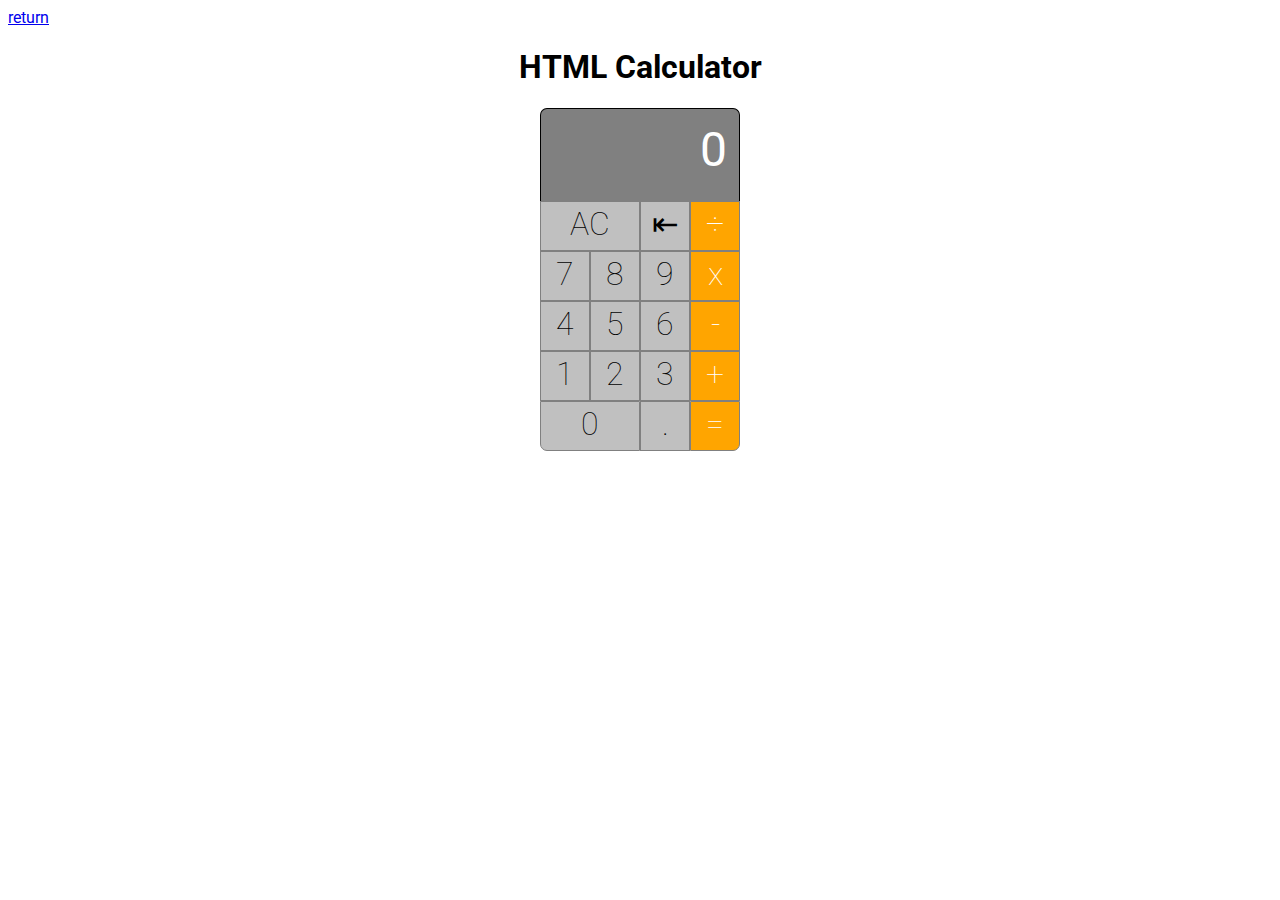
<file: Projects/Calc/index.html>
<!DOCTYPE html>
<html lang="en">

<head>
    <meta charset="UTF-8">
    <meta name="viewport" content="width=device-width, initial-scale=1.0">
    <meta http-equiv="X-UA-Compatible" content="ie=edge">
    <link rel="stylesheet" href="styles.css">

    <title>Calculator</title>
</head>

<body>

    <a href="../../#section-3">return</a>
    <h1>HTML Calculator</h1>
    <div id="calc-parent">

        <div class="row">
            <div class="column" id="calc-display-val">0</div>
        </div>
        <div class="row">

            <div class="calc-btn column" id="calc-clear">AC</div>
            <div class="calc-btn column" id="calc-backspace">&#8676</div>
            <div class="calc-btn  calc-btn-operator column" id="calc-divide">&#247</div>
        </div>
        <div class="row">
            <div class="calc-btn calc-btn-num column" id="calc-seven">7</div>
            <div class="calc-btn calc-btn-num column" id="calc-eight">8</div>
            <div class="calc-btn calc-btn-num column" id="calc-nine">9</div>
            <div class="calc-btn calc-btn-operator column" id="calc-multiply">x</div>
        </div>
        <div class="row">
            <div class="calc-btn calc-btn-num column" id="calc-four">4</div>
            <div class="calc-btn calc-btn-num column" id="calc-five">5</div>
            <div class="calc-btn calc-btn-num column" id="calc-six">6</div>
            <div class="calc-btn calc-btn-operator column" id="calc-minus">-</div>
        </div>
        <div class="row">
            <div class="calc-btn calc-btn-num column" id="calc-one">1</div>
            <div class="calc-btn calc-btn-num column" id="calc-two">2</div>
            <div class="calc-btn calc-btn-num column" id="calc-three">3</div>
            <div class="calc-btn calc-btn-operator column" id="calc-plus">+</div>
        </div>
        <div class="row">
            <div class="calc-btn calc-btn-num column" id="calc-zero">0</div>
            <div class="calc-btn  column" id="calc-decimal">.</div>
            <div class="calc-btn calc-btn-operator column" id="calc-equals">=</div>

        </div>

    </div>
    <script src="js.js"></script>
</body>

</html>
</file>
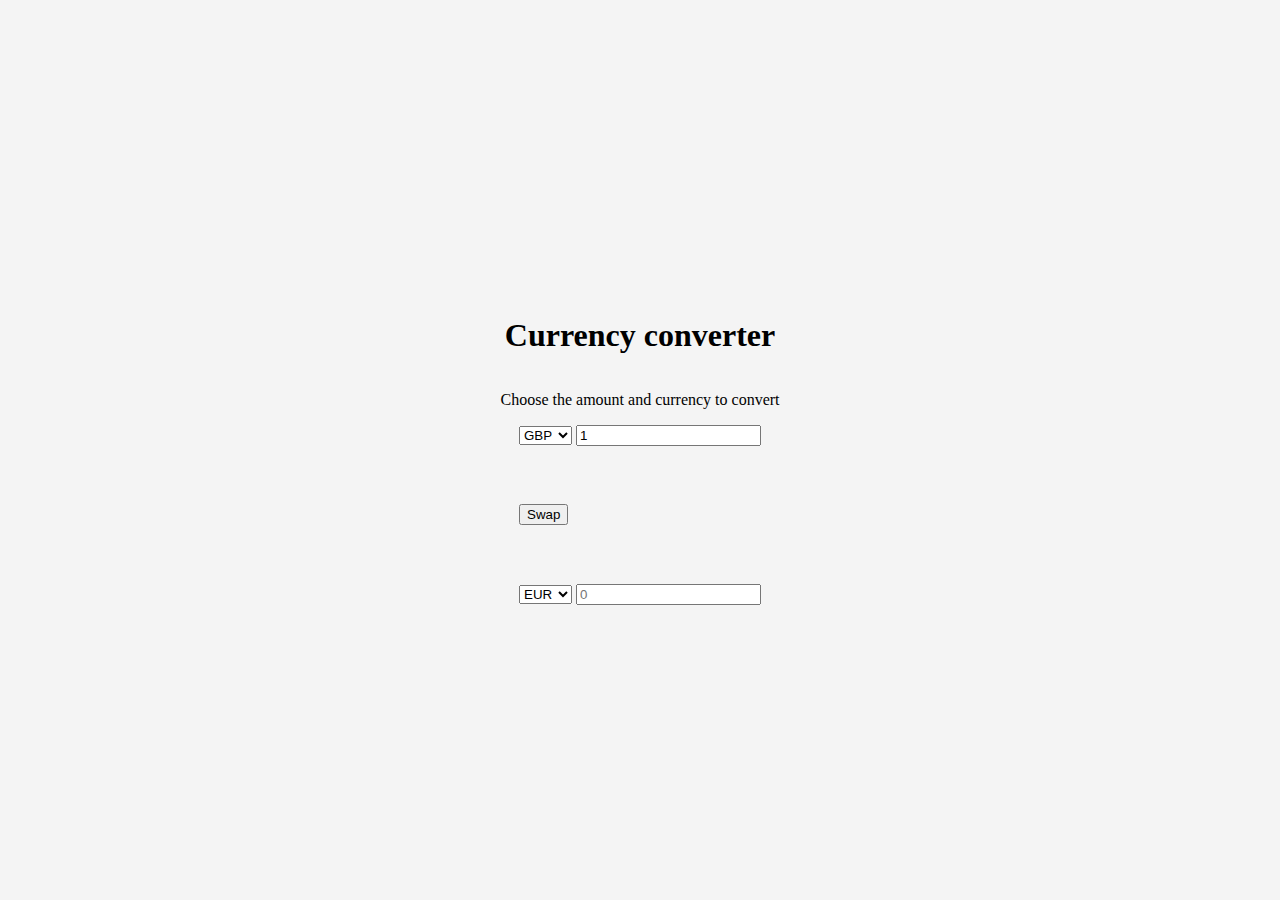
<file: Projects/Currency Converter/index.html>
<!DOCTYPE html>
<!--[if lt IE 7]>      <html class="no-js lt-ie9 lt-ie8 lt-ie7"> <![endif]-->
<!--[if IE 7]>         <html class="no-js lt-ie9 lt-ie8"> <![endif]-->
<!--[if IE 8]>         <html class="no-js lt-ie9"> <![endif]-->
<!--[if gt IE 8]><!-->
<html class="no-js">
<!--<![endif]-->

<head>
    <meta charset="utf-8">
    <meta http-equiv="X-UA-Compatible" content="IE=edge">
    <title></title>
    <meta name="description" content="">
    <meta name="viewport" content="width=device-width, initial-scale=1">
    <link rel="stylesheet" href="styles.css">
</head>

<body>
    <!--[if lt IE 7]>
            <p class="browsehappy">You are using an <strong>outdated</strong> browser. Please <a href="#">upgrade your browser</a> to improve your experience.</p>
        <![endif]-->
    <h1>Currency converter</h1>
    <p>Choose the amount and currency to convert</p>


    <div class="container">
        <div class="currency">
            <select id="currency-one">
                <option value="AED">AED</option>
                <option value="ARS">ARS</option>
                <option value="AUD">AUD</option>
                <option value="BGN">BGN</option>
                <option value="BRL">BRL</option>
                <option value="BSD">BSD</option>
                <option value="CAD">CAD</option>
                <option value="CHF">CHF</option>
                <option value="CLP">CLP</option>
                <option value="CNY">CNY</option>
                <option value="COP">COP</option>
                <option value="CZK">CZK</option>
                <option value="DKK">DKK</option>
                <option value="DOP">DOP</option>
                <option value="EGP">EGP</option>
                <option value="EUR">EUR</option>
                <option value="FJD">FJD</option>
                <option value="GBP" selected>GBP</option>
                <option value="GTQ">GTQ</option>
                <option value="HKD">HKD</option>
                <option value="HRK">HRK</option>
                <option value="HUF">HUF</option>
                <option value="IDR">IDR</option>
                <option value="ILS">ILS</option>
                <option value="INR">INR</option>
                <option value="ISK">ISK</option>
                <option value="JPY">JPY</option>
                <option value="KRW">KRW</option>
                <option value="KZT">KZT</option>
                <option value="MXN">MXN</option>
                <option value="MYR">MYR</option>
                <option value="NOK">NOK</option>
                <option value="NZD">NZD</option>
                <option value="PAB">PAB</option>
                <option value="PEN">PEN</option>
                <option value="PHP">PHP</option>
                <option value="PKR">PKR</option>
                <option value="PLN">PLN</option>
                <option value="PYG">PYG</option>
                <option value="RON">RON</option>
                <option value="RUB">RUB</option>
                <option value="SAR">SAR</option>
                <option value="SEK">SEK</option>
                <option value="SGD">SGD</option>
                <option value="THB">THB</option>
                <option value="TRY">TRY</option>
                <option value="TWD">TWD</option>
                <option value="UAH">UAH</option>
                <option value="USD">USD</option>
                <option value="UYU">UYU</option>
                <option value="VND">VND</option>
                <option value="ZAR">ZAR</option>
            </select>
            <input type="number" id="amount-one" placeholder="0" value="1" />
        </div>

        <div class="swap-rate-container">
            <button class="btn" id="swap">
                Swap
            </button>
            <div class="rate" id="rate"></div>
        </div>

        <div class="currency">
            <select id="currency-two">
                <option value="AED">AED</option>
                <option value="ARS">ARS</option>
                <option value="AUD">AUD</option>
                <option value="BGN">BGN</option>
                <option value="BRL">BRL</option>
                <option value="BSD">BSD</option>
                <option value="CAD">CAD</option>
                <option value="CHF">CHF</option>
                <option value="CLP">CLP</option>
                <option value="CNY">CNY</option>
                <option value="COP">COP</option>
                <option value="CZK">CZK</option>
                <option value="DKK">DKK</option>
                <option value="DOP">DOP</option>
                <option value="EGP">EGP</option>
                <option value="EUR" selected>EUR</option>
                <option value="FJD">FJD</option>
                <option value="GBP">GBP</option>
                <option value="GTQ">GTQ</option>
                <option value="HKD">HKD</option>
                <option value="HRK">HRK</option>
                <option value="HUF">HUF</option>
                <option value="IDR">IDR</option>
                <option value="ILS">ILS</option>
                <option value="INR">INR</option>
                <option value="ISK">ISK</option>
                <option value="JPY">JPY</option>
                <option value="KRW">KRW</option>
                <option value="KZT">KZT</option>
                <option value="MXN">MXN</option>
                <option value="MYR">MYR</option>
                <option value="NOK">NOK</option>
                <option value="NZD">NZD</option>
                <option value="PAB">PAB</option>
                <option value="PEN">PEN</option>
                <option value="PHP">PHP</option>
                <option value="PKR">PKR</option>
                <option value="PLN">PLN</option>
                <option value="PYG">PYG</option>
                <option value="RON">RON</option>
                <option value="RUB">RUB</option>
                <option value="SAR">SAR</option>
                <option value="SEK">SEK</option>
                <option value="SGD">SGD</option>
                <option value="THB">THB</option>
                <option value="TRY">TRY</option>
                <option value="TWD">TWD</option>
                <option value="UAH">UAH</option>
                <option value="USD">USD</option>
                <option value="UYU">UYU</option>
                <option value="VND">VND</option>
                <option value="ZAR">ZAR</option>
            </select>
            <input type="number" id="amount-two" placeholder="0" />
        </div>
    </div>
    <script src="script.js" async defer></script>
</body>

</html>
</file>
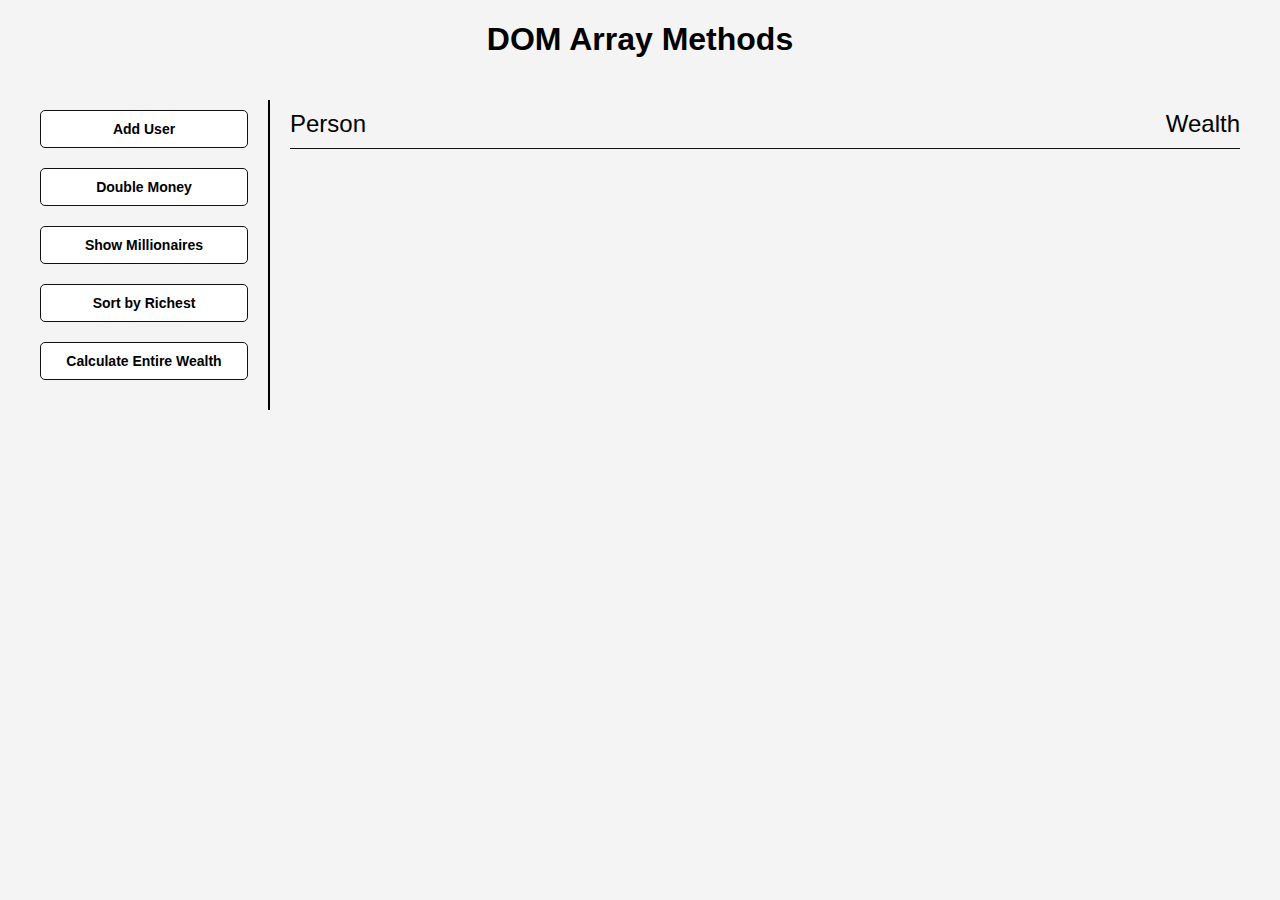
<file: Projects/Dom Array Methods/index.html>
<!DOCTYPE html>
<!--[if lt IE 7]>      <html class="no-js lt-ie9 lt-ie8 lt-ie7"> <![endif]-->
<!--[if IE 7]>         <html class="no-js lt-ie9 lt-ie8"> <![endif]-->
<!--[if IE 8]>         <html class="no-js lt-ie9"> <![endif]-->
<!--[if gt IE 8]><!-->
<html class="no-js">
<!--<![endif]-->

<head>
    <meta charset="utf-8">
    <meta http-equiv="X-UA-Compatible" content="IE=edge">
    <title>Dom Array Methods</title>
    <meta name="description" content="">
    <meta name="viewport" content="width=device-width, initial-scale=1">
    <link rel="stylesheet" href="styles.css">
</head>

<body>
    <!--[if lt IE 7]>
            <p class="browsehappy">You are using an <strong>outdated</strong> browser. Please <a href="#">upgrade your browser</a> to improve your experience.</p>
        <![endif]-->
    <h1>DOM Array Methods</h1>
    <div class="container">
        <aside>
            <button id="add-user">Add User</button>
            <button id="double">Double Money</button>
            <button id="show-millionaires">Show Millionaires</button>
            <button id="sort">Sort by Richest</button>
            <button id="calculate-wealth">Calculate Entire Wealth</button>
        </aside>
        <main id="main">
            <h2>
                <strong>Person</strong> Wealth</h2>

        </main>
    </div>

    <script src="script.js" async defer></script>
</body>

</html>
</file>
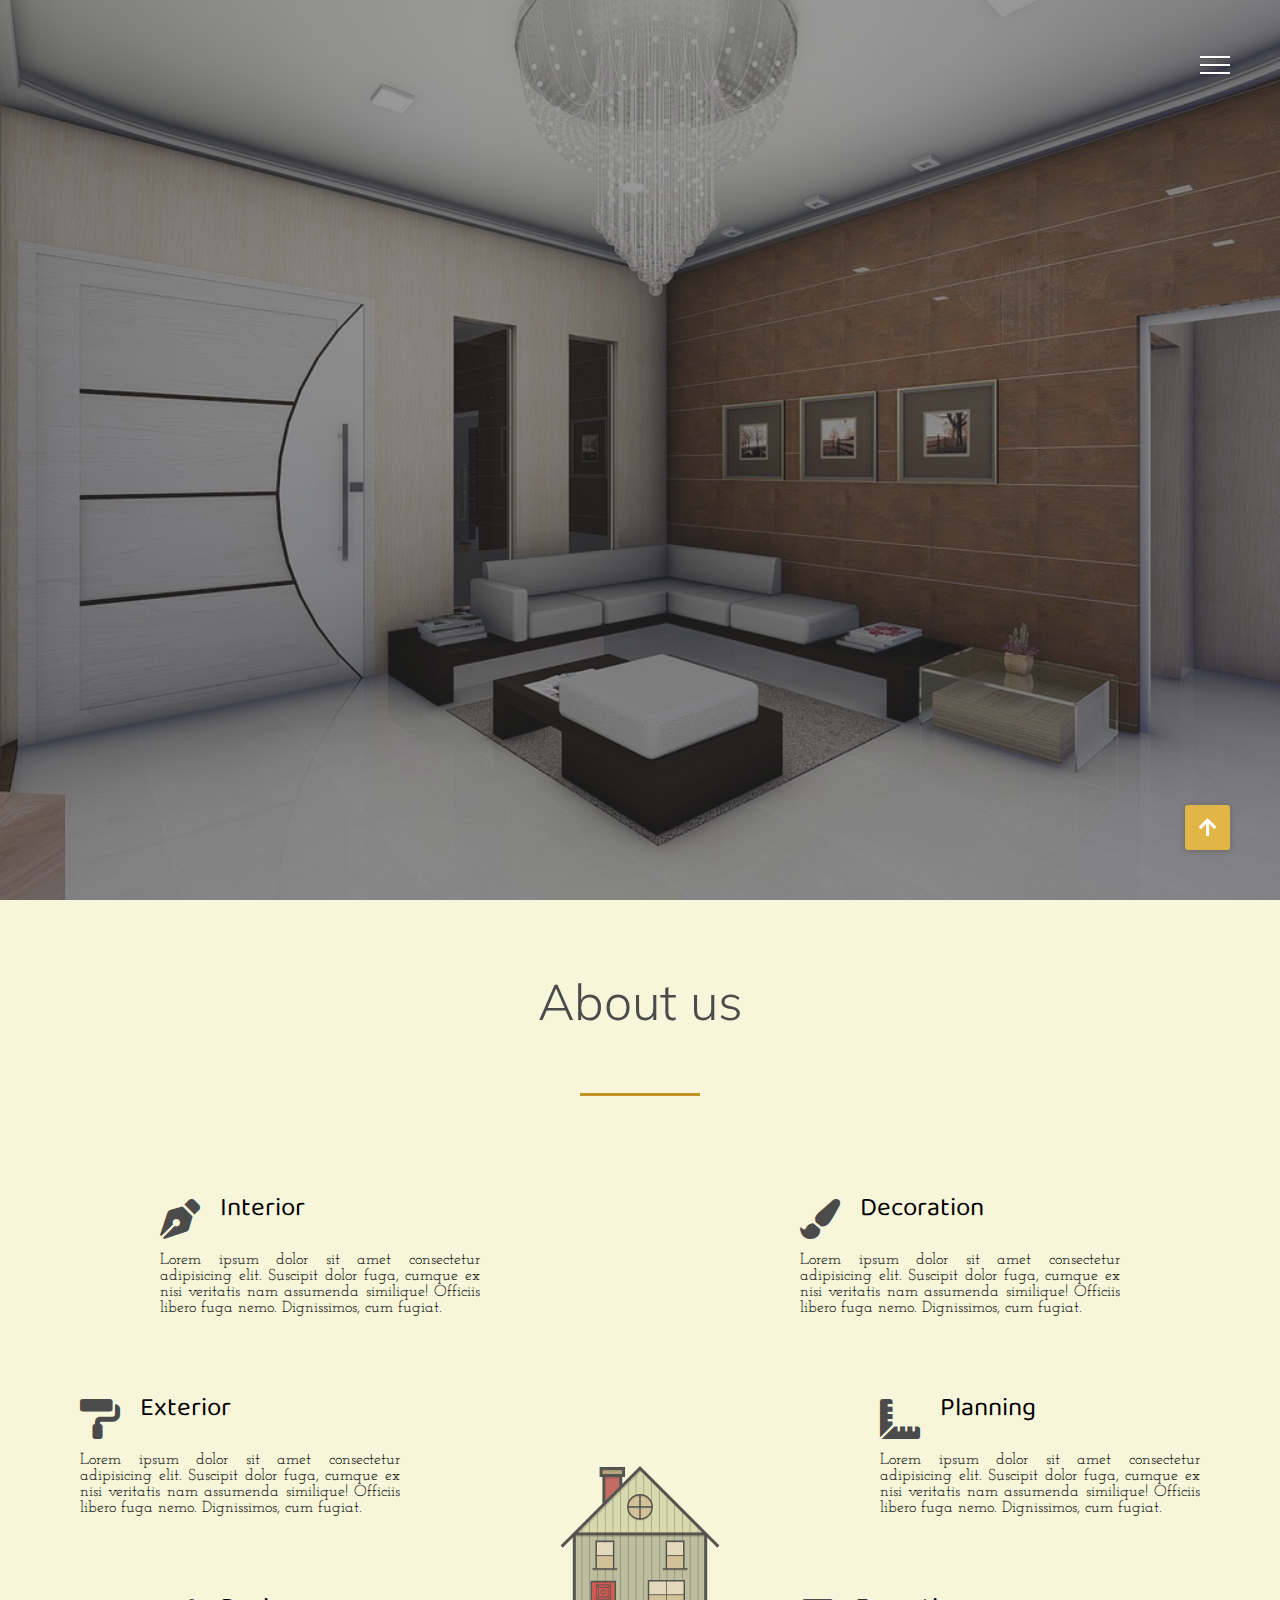
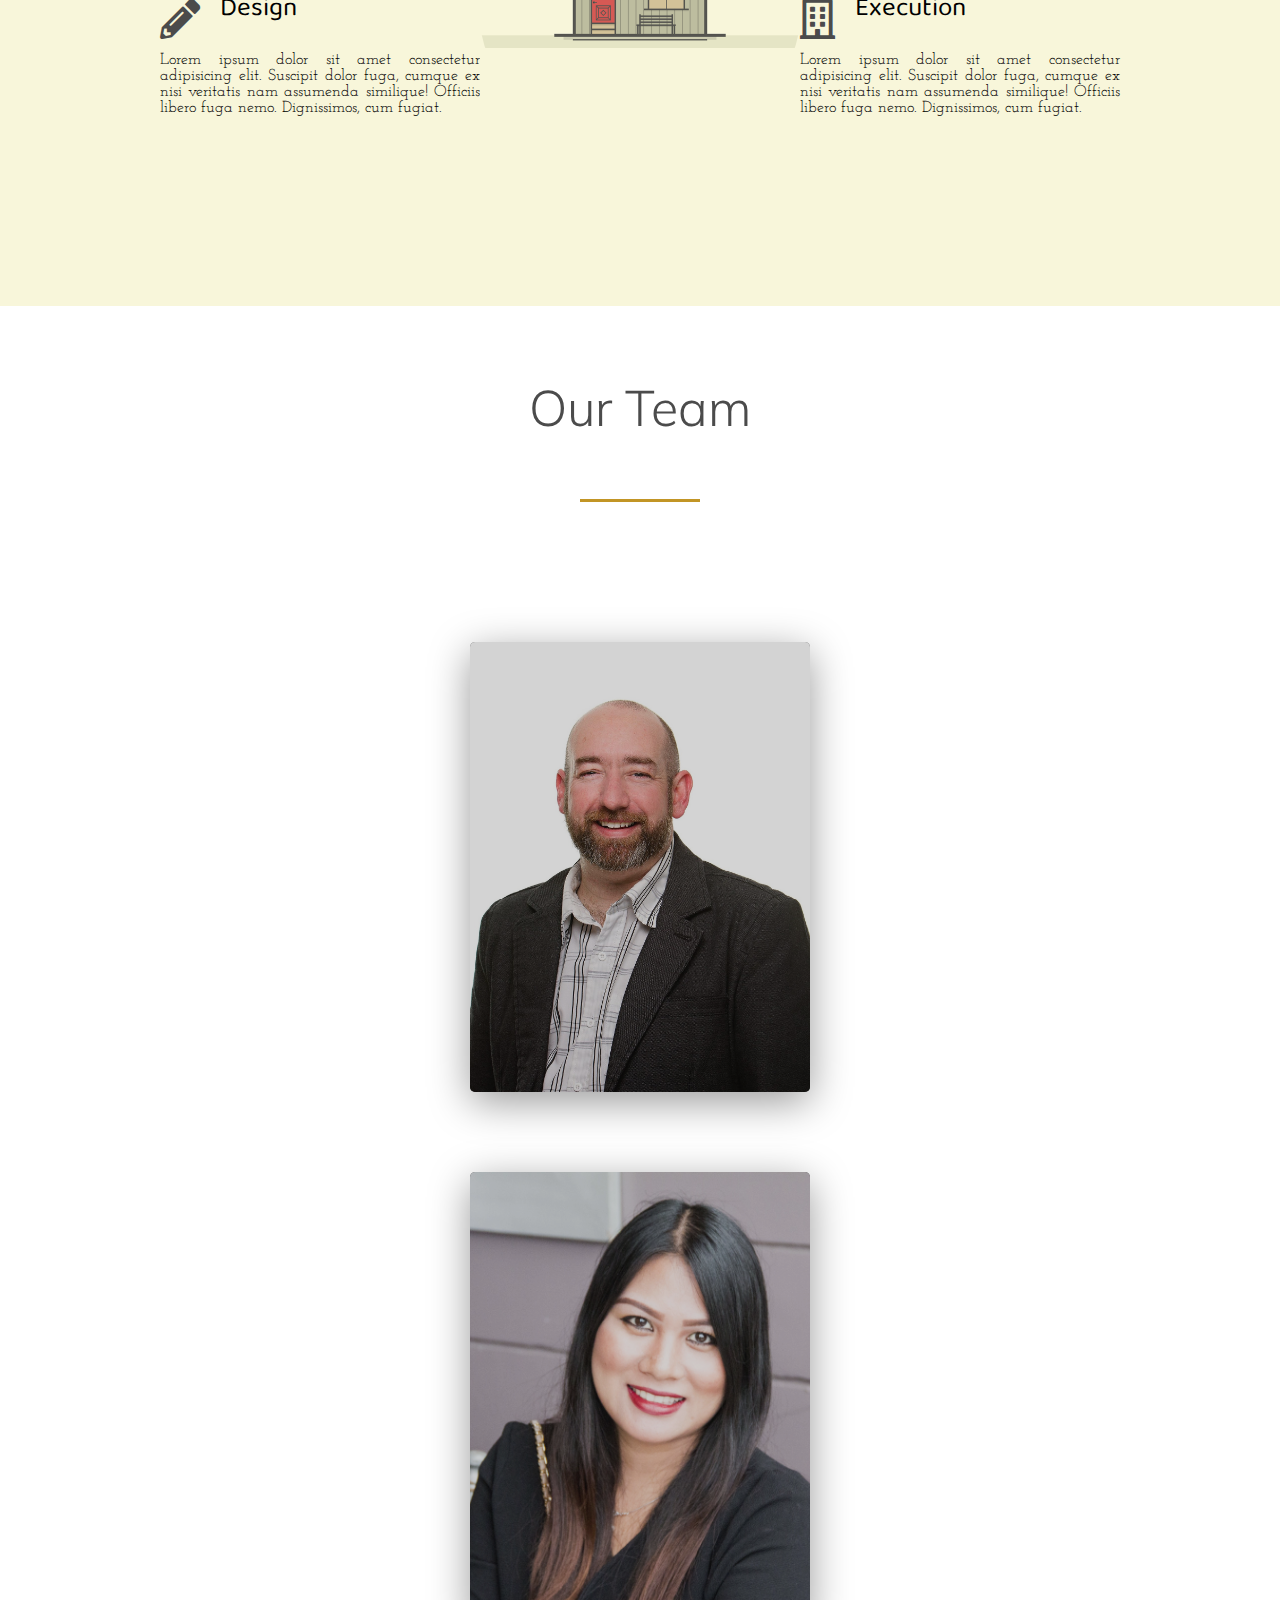
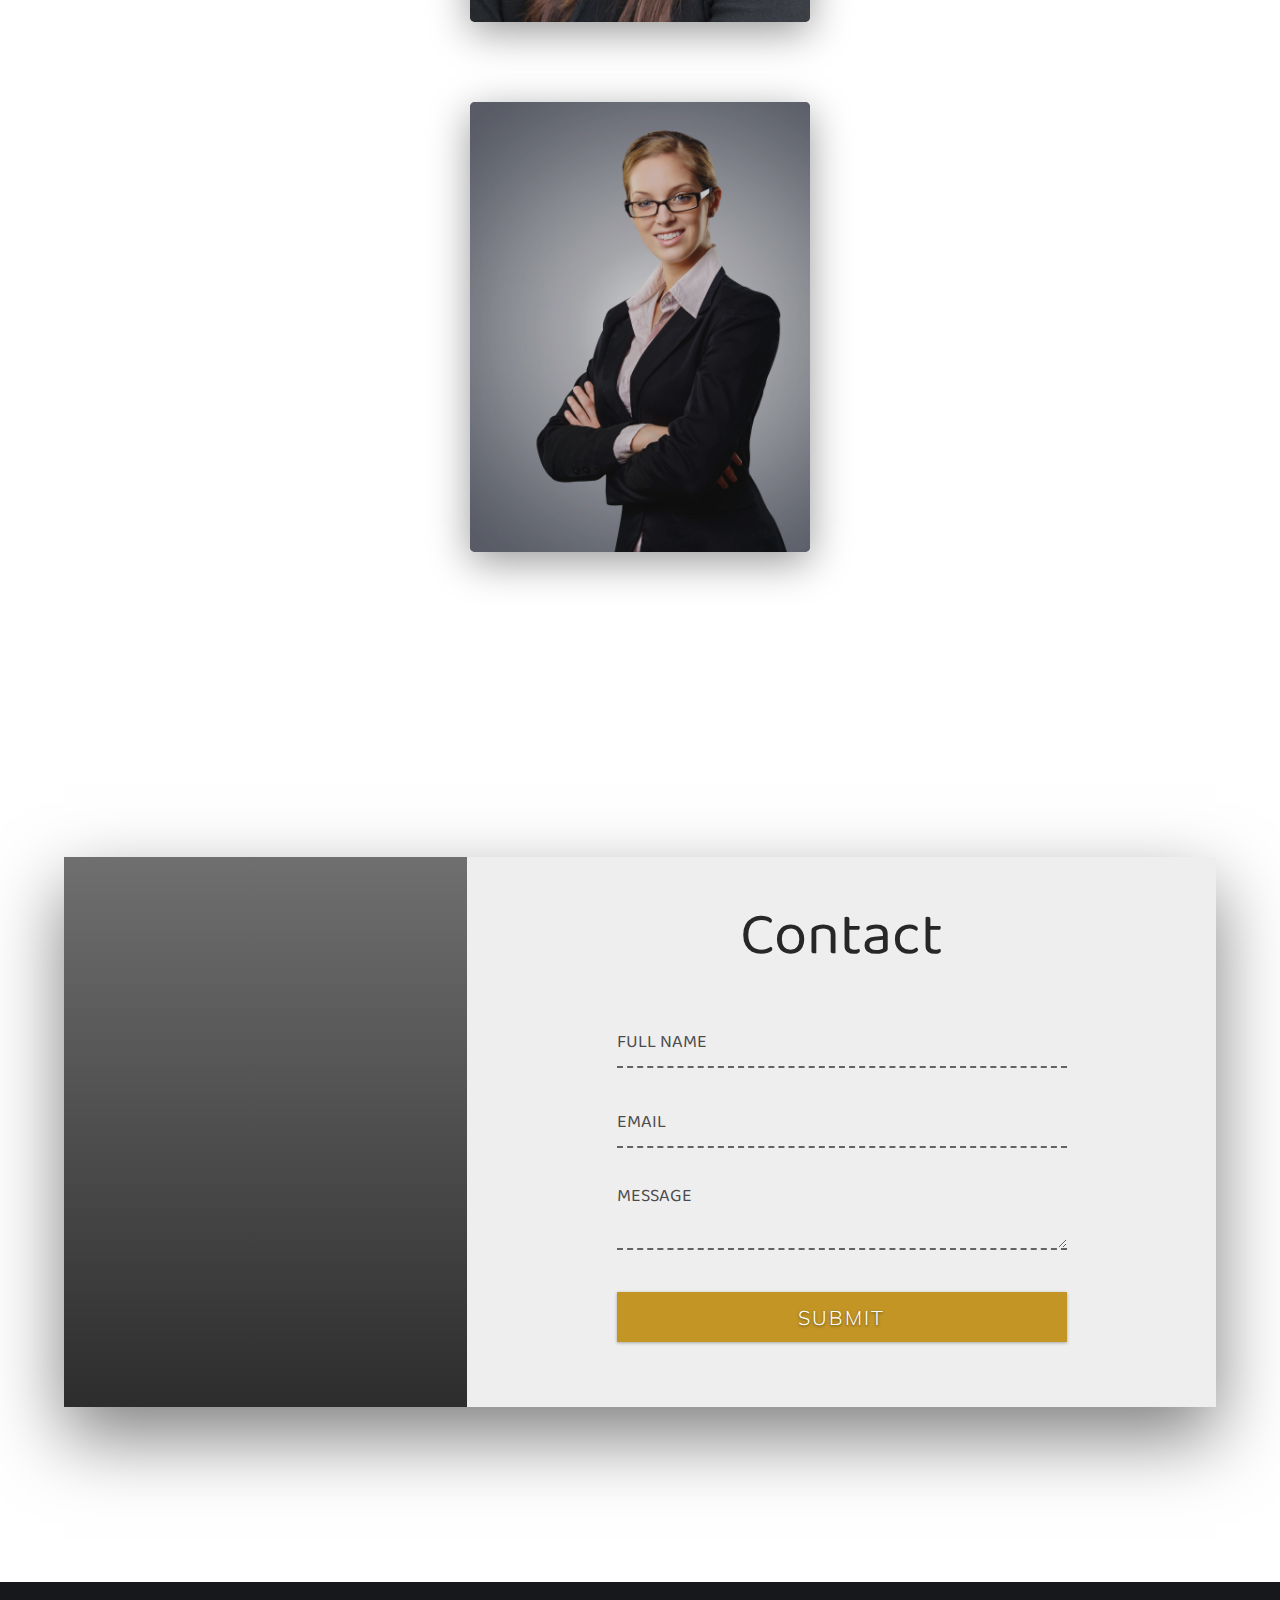
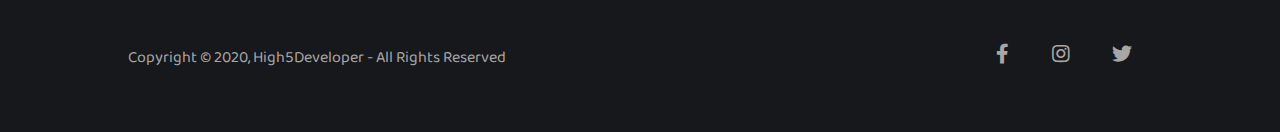
<file: Projects/ResponsiveArchitect/index.html>
<!DOCTYPE html>
<!--[if lt IE 7]>      <html class="no-js lt-ie9 lt-ie8 lt-ie7"> <![endif]-->
<!--[if IE 7]>         <html class="no-js lt-ie9 lt-ie8"> <![endif]-->
<!--[if IE 8]>         <html class="no-js lt-ie9"> <![endif]-->
<!--[if gt IE 8]><!-->
<html class="no-js">
<!--<![endif]-->

<head>
    <meta charset="utf-8">
    <meta http-equiv="X-UA-Compatible" content="IE=edge">
    <title>Architect</title>
    <meta name="description" content="">
    <meta name="viewport" content="width=device-width, initial-scale=1">
    <link rel="stylesheet" href="styles.css">
    <link rel="stylesheet" href="https://cdnjs.cloudflare.com/ajax/libs/font-awesome/5.13.0/css/all.min.css">
    <link href="https://fonts.googleapis.com/css2?family=Baloo+Da+2:wght@400;500;600;700&family=Josefin+Slab:ital,wght@0,400;0,600;1,300;1,400&family=Muli:ital,wght@0,300;0,400;0,500;1,300;1,400&display=swap" rel="stylesheet">
</head>

<body>
    <!--[if lt IE 7]>
            <p class="browsehappy">You are using an <strong>outdated</strong> browser. Please <a href="#">upgrade your browser</a> to improve your experience.</p>
        <![endif]-->

    <div class="container">
        <div class="hamburger-menu">
            <div class="line line1"></div>
            <div class="line line2"></div>
            <div class="line line3"></div>
        </div>

        <header class="header">

            <div class="img-wrapper">
                <img src="images/bg-img.jpg" alt="bg-img">
            </div>
            <div class="banner">
                <h1>Architecture & Design</h1>
                <p>Lorem ipsum dolor sit amet consectetur adipisicing elit.</p>
                <button>Discover Now</button>
            </div>
        </header>
        <section class="sidebar">
            <ul class="menu">
                <li class="menu-item">
                    <a href="" class="menu-link" data-content='Home'>Home</a>
                </li>
                <li class="menu-item">
                    <a href="" class="menu-link" data-content='About Us'>About Us</a>
                </li>
                <li class="menu-item">
                    <a href="" class="menu-link" data-content='Team'>Team</a>
                </li>
                <li class="menu-item">
                    <a href="" class="menu-link" data-content='Pricing'>Pricing</a>
                </li>
                <li class="menu-item">
                    <a href="" class="menu-link" data-content='Contact Us'>Contact Us</a>
                </li>

            </ul>
            <div class="social-media">
                <a href=""><i class="fab fa-facebook-f"></i></a>
                <a href=""><i class="fab fa-instagram"></i></a>
                <a href=""><i class="fab fa-twitter"></i></a>

            </div>

        </section>
        <section class="about-us">
            <div class="section-header">
                <h1 class="section-heading">About us</h1>
                <div class="underline"></div>
            </div>
            <div class="services">
                <div class="service">
                    <div class="service-header">
                        <i class="fas fa-pen-nib"></i>
                        <h3>Interior</h3>

                    </div>
                    <p class="service-text">Lorem ipsum dolor sit amet consectetur adipisicing elit. Suscipit dolor fuga, cumque ex nisi veritatis nam assumenda similique! Officiis libero fuga nemo. Dignissimos, cum fugiat.

                    </p>
                </div>
                <div class="service">
                    <div class="service-header">
                        <i class="fas fa-paint-roller"></i>
                        <h3>Exterior</h3>

                    </div>
                    <p class="service-text">Lorem ipsum dolor sit amet consectetur adipisicing elit. Suscipit dolor fuga, cumque ex nisi veritatis nam assumenda similique! Officiis libero fuga nemo. Dignissimos, cum fugiat.

                    </p>
                </div>
                <div class="service">
                    <div class="service-header">
                        <i class="fas fa-pencil-alt"></i>
                        <h3>Design</h3>

                    </div>
                    <p class="service-text">Lorem ipsum dolor sit amet consectetur adipisicing elit. Suscipit dolor fuga, cumque ex nisi veritatis nam assumenda similique! Officiis libero fuga nemo. Dignissimos, cum fugiat.

                    </p>
                </div>
                <div class="service">
                    <div class="service-header">
                        <i class="fas fa-paint-brush"></i>
                        <h3>Decoration</h3>

                    </div>
                    <p class="service-text">Lorem ipsum dolor sit amet consectetur adipisicing elit. Suscipit dolor fuga, cumque ex nisi veritatis nam assumenda similique! Officiis libero fuga nemo. Dignissimos, cum fugiat.

                    </p>
                </div>
                <div class="service">
                    <div class="service-header">
                        <i class="fas fa-ruler-combined"></i>
                        <h3>Planning</h3>

                    </div>
                    <p class="service-text">Lorem ipsum dolor sit amet consectetur adipisicing elit. Suscipit dolor fuga, cumque ex nisi veritatis nam assumenda similique! Officiis libero fuga nemo. Dignissimos, cum fugiat.

                    </p>
                </div>
                <div class="service">
                    <div class="service-header">
                        <i class="far fa-building"></i>
                        <h3>Execution</h3>

                    </div>
                    <p class="service-text">Lorem ipsum dolor sit amet consectetur adipisicing elit. Suscipit dolor fuga, cumque ex nisi veritatis nam assumenda similique! Officiis libero fuga nemo. Dignissimos, cum fugiat.

                    </p>
                </div>
                <div class="about-us-img-wrapper">
                    <img src="images/house.png" alt="">
                    <div class="cover-img"></div>
                </div>
            </div>
        </section>
        <section class="team">
            <div class="section-header">
                <h1 class="section-heading">Our Team</h1>
                <div class="underline"></div>
            </div>
            <div class="cards-wrapper">
                <div class="card" data-tilt>
                    <div class="card-img-wrapper">
                        <img src="images/person-1.jpg" alt="CEO" />
                    </div>
                    <div class="card-info">
                        <h2>John Smith</h2>
                        <h3>CEO</h3>
                        <p>
                            "Lorem ipsum dolor sit amet consectetur adipisicing elit. Asperiores, impedit!"
                        </p>
                        <button>Read More</button>
                    </div>
                </div>
                <div class="card" data-tilt>
                    <div class="card-img-wrapper">
                        <img src="images/person-2.jpg" alt="Designer" />
                    </div>
                    <div class="card-info">
                        <h2>Ann Brown</h2>
                        <h3>Designer</h3>
                        <p>
                            "Lorem ipsum dolor sit amet consectetur adipisicing elit. Asperiores, impedit!"
                        </p>
                        <button>Read More</button>
                    </div>
                </div>
                <div class="card" data-tilt>
                    <div class="card-img-wrapper">
                        <img src="images/person-3.jpg" alt="Architect" />
                    </div>
                    <div class="card-info">
                        <h2>Mary Doe</h2>
                        <h3>Architect</h3>
                        <p>
                            "Lorem ipsum dolor sit amet consectetur adipisicing elit. Asperiores, impedit!"
                        </p>
                        <button>Read More</button>
                    </div>
                </div>
            </div>
        </section>
        <section class="contact">
            <div class="contact-wrapper">
                <div class="contact-left"></div>
                <div class="contact-right">
                    <h1 class="contact-heading">Contact</h1>
                    <form>
                        <div class="input-group">
                            <input type="text" class="field" />
                            <label class="input-label">Full Name</label>
                        </div>
                        <div class="input-group">
                            <input type="email" class="field" />
                            <label class="input-label">Email</label>
                        </div>
                        <div class="input-group">
                            <textarea class="field"></textarea>
                            <label class="message">Message</label>
                        </div>
                        <input type="submit" class="submit-btn" value="Submit" />
                    </form>
                </div>
            </div>
        </section>
        <footer class="footer">
            <div class="footer-content">
                <p class="copyright">
                    Copyright &copy; 2020, High5Developer - All Rights Reserved
                </p>
                <div class="social-list">
                    <a href="#"><i class="fab fa-facebook-f"></i></a>
                    <a href="#"><i class="fab fa-instagram"></i></a>
                    <a href="#"><i class="fab fa-twitter"></i></a>
                </div>
            </div>
        </footer>
        <a href="#" class="scroll-btn">
            <i class="fas fa-arrow-up"></i>
        </a>
    </div>

    <script src="script.js" async defer></script>
    <script src="https://code.jquery.com/jquery-3.5.1.js" integrity="sha256-QWo7LDvxbWT2tbbQ97B53yJnYU3WhH/C8ycbRAkjPDc=" crossorigin="anonymous"></script>
    <script src="tilt.js"></script>

</body>

</html>
</file>
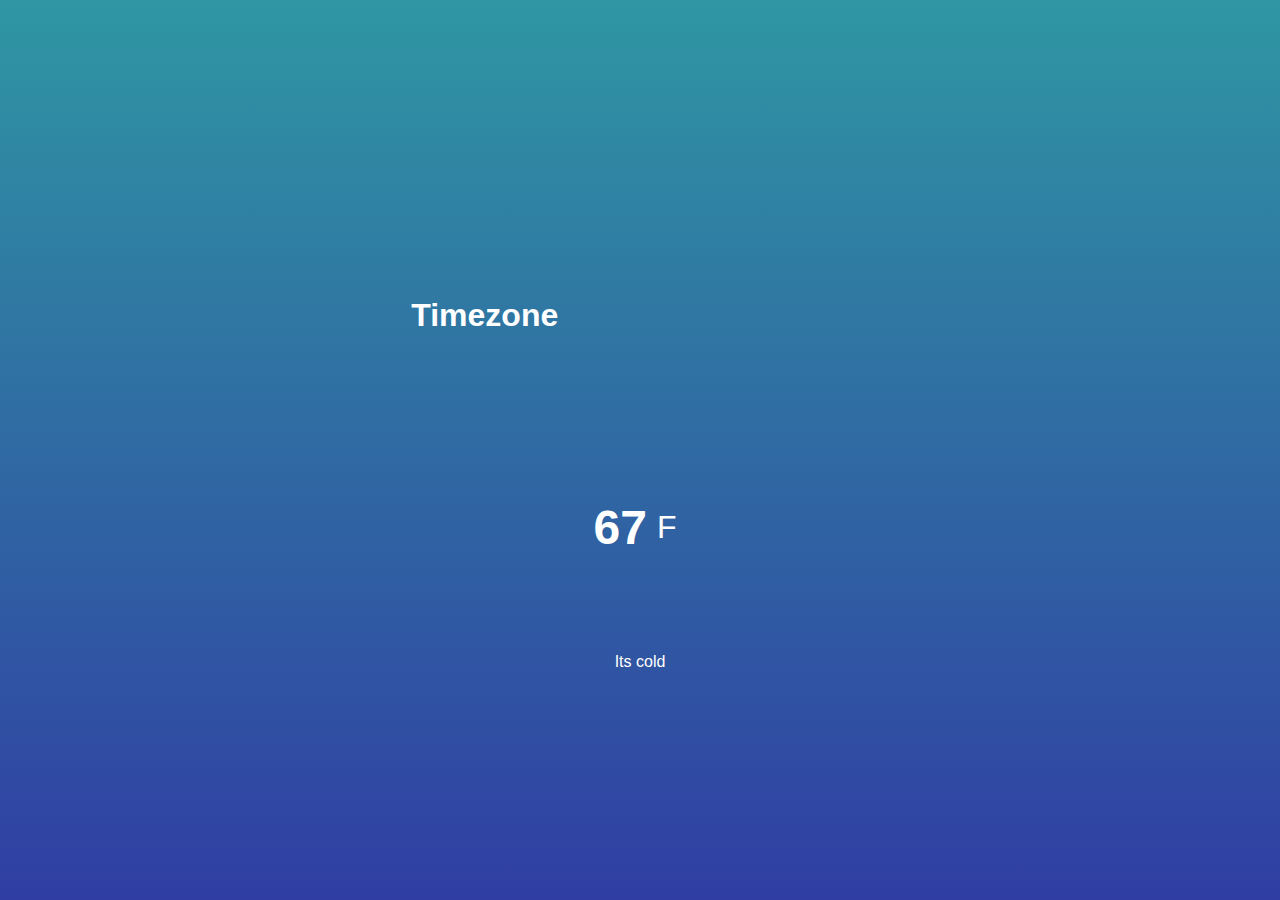
<file: Projects/WeatherApp/index.html>
<!DOCTYPE html>
<!--[if lt IE 7]>      <html class="no-js lt-ie9 lt-ie8 lt-ie7"> <![endif]-->
<!--[if IE 7]>         <html class="no-js lt-ie9 lt-ie8"> <![endif]-->
<!--[if IE 8]>         <html class="no-js lt-ie9"> <![endif]-->
<!--[if gt IE 8]><!-->
<html class="no-js">
<!--<![endif]-->

<head>
    <meta charset="utf-8">
    <meta http-equiv="X-UA-Compatible" content="IE=edge">
    <title></title>
    <meta name="description" content="">
    <meta name="viewport" content="width=device-width, initial-scale=1">
    <link rel="stylesheet" href="style.css">
</head>

<body>
    <!--[if lt IE 7]>
            <p class="browsehappy">You are using an <strong>outdated</strong> browser. Please <a href="#">upgrade your browser</a> to improve your experience.</p>
        <![endif]-->

    <div class="location">
        <h1 class="location-timezone">Timezone</h1>
        <canvas class="icon" width="128" height="128"></canvas>
    </div>
    <div class="temperature">
        <div class="degree-section">
            <h2 class="temperature-degree">67</h2>
            <span>F</span>
        </div>
        <div class="temperature-description">Its cold</div>
    </div>

    <script src="app.js" async defer></script>
    <script src="skycons.js">
    </script>
</body>

</html>
</file>
<file: Projects/Calc/styles.css>
@import url('https://fonts.googleapis.com/css?family=Roboto');
body {
    font-family: 'Roboto', sans-serif;
    -webkit-user-select: none;
    /* Safari 3.1+ */
    -moz-user-select: none;
    /* Firefox 2+ */
    -ms-user-select: none;
    /* IE 10+ */
    user-select: none;
    /* Standard syntax */
}

.calc-btn {
    background-color: silver;
    color: black;
    width: 25px;
    height: 45px;
    border: 1px solid gray;
    text-align: center;
    cursor: pointer;
    font-size: 32px;
    font-weight: 100;
    padding-top: 3px;
}

.calc-btn:hover {
    background-color: orange;
}

.row {
    display: table;
    table-layout: fixed;
    width: 200px;
}

.column {
    display: table-cell;
}

#calc-zero {
    width: 52px;
    border-radius: 0 0 0 7px;
}

#calc-clear {
    width: 52px;
}

#calc-display-val {
    height: 80px;
    color: white;
    background-color: gray;
    text-align: right;
    border-left: 1px solid black;
    border-right: 1px solid black;
    border-top: 1px solid black;
    font-size: 48px;
    overflow: hidden;
    white-space: nowrap;
    padding: 12px;
    border-radius: 7px 7px 0 0;
    padding-bottom: 0px;
}

.calc-btn-operator {
    background-color: orange;
    color: white
}

h1 {
    text-align: center;
}

#calc-parent {
    margin-left: calc(50% - 100px);
}

#calc-equals {
    border-radius: 0 0 7px 0;
}
</file>
<file: Projects/Currency Converter/styles.css>
:root {
    --primary-color: #5fbaa7;
}

* {
    box-sizing: border-box;
}

body {
    background-color: #f4f4f4;
    display: flex;
    flex-direction: column;
    align-items: center;
    justify-content: center;
    height: 100vh;
    margin: 0;
    padding: 20px;
}

.container {
    height: 20vh;
    display: flex;
    flex-direction: column;
    justify-content: space-between;
}

.swap-rate-container {
    display: flex;
    justify-content: space-between;
}
</file>
<file: Projects/Dom Array Methods/styles.css>
* {
                box-sizing: border-box;
            }
            
            body {
                background: #f4f4f4;
                font-family: Arial, Helvetica, sans-serif;
                display: flex;
                flex-direction: column;
                min-height: 100vh;
                align-items: center;
                margin: 0;
            }
            
            .container {
                display: flex;
                padding: 20px;
                margin: 0 auto;
                min-width: 100%;
                width: 500px;
            }
            
            aside {
                padding: 10px 20px;
                width: 250px;
                border-right: 2px solid black;
            }
            
            button {
                cursor: pointer;
                background-color: #fff;
                border: 1px solid #111;
                border-radius: 5px;
                display: block;
                width: 100%;
                margin-bottom: 20px;
                padding: 10px;
                font-weight: bold;
                font-size: 14px;
            }
            
            main {
                flex: 1;
                padding: 10px 20px;
            }
            
            h2 {
                border-bottom: 1px solid #111;
                padding-bottom: 10px;
                display: flex;
                justify-content: space-between;
                font-weight: 300;
                margin: 0 0 20px;
            }
            /*Added dynamically*/
            
            h3 {
                background-color: #fff;
                border-bottom: 1px solid #111;
                padding: 10px;
                display: flex;
                justify-content: space-between;
                font-weight: 300;
                margin: 20px 0 0;
            }
            
            .person {
                display: flex;
                justify-content: space-between;
                font-size: 20px;
                margin-bottom: 10px;
            }
            
            .person img {
                border: 1x solid red;
                border-radius: 50%;
            }
            /* ***************************************** */
</file>
<file: Projects/ResponsiveArchitect/styles.css>
* {
    margin: 0;
    padding: 0;
    list-style: none;
    outline: none;
    box-sizing: border-box;
    text-decoration: none;
}


/* change font-size so 1rem = 10px */

html {
    font-size: 62.5%;
}

.hamburger-menu {
    display: flex;
    flex-direction: column;
    justify-content: space-evenly;
    cursor: pointer;
    width: 3rem;
    height: 3rem;
    position: fixed;
    top: 5rem;
    right: 5rem;
    z-index: 200;
    transition: right .7s;
}

.change .hamburger-menu {
    right: 33rem;
}

.line {
    width: 100%;
    height: 0.2rem;
    background-color: white;
    box-shadow: 0 0.1rem 0.2rem rgba(0, 0, 0, 0.2);
    ;
}


/* .hide-sidebar.line {
    background-color: rgba(0, 0, 0, 0.8);
} */

.change .line1 {
    transform: rotate(45deg) translate(0.3rem, 0.8rem);
    background-color: rgba(0, 0, 0, 0.8);
}

.change .line2 {
    opacity: 0;
}

.change .line3 {
    transform: rotate(-45deg) translate(0.3rem, -0.8rem);
    background-color: rgba(0, 0, 0, 0.8);
}

@keyframes scale {
    0% {
        transform: scale(1.3);
    }
    100% {
        transform: scale(1);
    }
}

.header {
    width: 100%;
    height: 100vh;
    position: relative;
    perspective: 100rem;
    overflow: hidden;
}

.img-wrapper {
    width: 100%;
    height: 100%;
    background-color: rgba(0, 0, 0, 0.8);
    overflow: hidden;
}

.img-wrapper img {
    width: 100%;
    height: 100%;
    object-fit: cover;
    opacity: 0.5;
    animation: scale 25s;
}

.banner {
    position: absolute;
    top: 30%;
    left: 15%;
    /* animation: moveBanner 1s; */
}

.banner h1 {
    font-family: 'Baloo Da 2', serif;
    font-size: 8rem;
    font-weight: 300;
    color: #fff;
    width: 50%;
    line-height: 9rem;
    letter-spacing: 0.2rem;
    text-shadow: 0 0.3rem 0.5rem rgba(0, 0, 0, 0.4);
    animation: moveBanner 1s .5s forwards;
    opacity: 0;
}

.banner p {
    font-family: 'Josefin Slab', serif;
    font-size: 4rem;
    color: #fff;
    width: 70%;
    letter-spacing: 0.1rem;
    margin-bottom: 3rem;
    text-shadow: 0 0.3rem 0.5rem rgba(0, 0, 0, 0.4);
    animation: moveBanner 1s .7s;
    opacity: 0;
}

.banner button {
    width: 25rem;
    height: 7rem;
    background-color: #c29525;
    border: none;
    text-transform: uppercase;
    font-family: 'Muli', serif;
    color: white;
    font-size: 2rem;
    text-shadow: 0 0.2 0.4 rgba(0, 0, 0, 0.2);
    box-shadow: 0 0.3 0.5 rgba(0, 0, 0, 0.4);
    cursor: pointer;
    animation: moveBanner 1s .9s forwards;
    opacity: 0;
}

@keyframes moveBanner {
    0% {
        transform: translateY(40rem) rotateY(-20deg);
    }
    100% {
        transform: translateY(0) rotateY(0);
        opacity: 1;
    }
}

.sidebar {
    width: 40rem;
    height: 100vh;
    position: fixed;
    top: 0;
    right: -40rem;
    background-color: #fff;
    transition: right 0.5s;
    z-index: 100;
}

.change .sidebar {
    right: 0;
}

.menu {
    position: absolute;
    top: 40%;
    left: 50%;
    transform: translate(-50%, -50%);
}

.menu-item {
    text-align: center;
}

.menu-link {
    font-size: 4rem;
    font-family: 'Baloo Da 2', serif;
    color: #555;
    position: relative;
}

.menu-link::before {
    content: attr(data-content);
    font-size: 4rem;
    position: absolute;
    top: 0;
    left: 0;
    color: #c29525;
    width: 0%;
    overflow: hidden;
    white-space: nowrap;
    transition: width 0.3s ease-in-out;
}

.menu-link:hover::before {
    width: 100%;
}

.social-media {
    position: absolute;
    bottom: 4rem;
    width: 100%;
    display: flex;
    justify-content: center;
}

.social-media i {
    font-size: 3rem;
    margin: 2rem;
    background-color: #777;
    color: #fff;
    width: 4.5rem;
    height: 4.5rem;
    display: flex;
    justify-content: center;
    align-items: center;
    border-radius: 10px;
    transition: background-color 0.5s;
}

.social-media i:hover {
    background-color: #c29525;
}

.about-us {
    width: 100%;
    background-color: #f8f6da;
    padding-bottom: 15rem;
}

.section-header {
    display: flex;
    flex-direction: column;
    align-items: center;
    padding: 7rem 0 10rem 0;
}

.section-heading {
    font-family: "Muli", serif;
    font-size: 5rem;
    font-weight: 300;
    color: #4b4b4b;
    margin-bottom: 6rem;
}

.underline {
    width: 12rem;
    height: 0.3rem;
    background-color: #c29525;
}

.services {
    width: 100%;
    height: 100%;
    display: grid;
    grid-template-columns: repeat(16, 1fr);
    grid-template-rows: repeat(6, 6rem);
    grid-row-gap: 4rem;
}

.service {
    width: 100%;
    margin-bottom: 2rem;
}

.service-header {
    display: flex;
    align-items: center;
    margin-bottom: 1rem;
}

.service-header i {
    font-size: 4rem;
    margin-right: 2rem;
    color: #4b4b4b;
}

.service-header h3 {
    font-family: "Baloo Da 2", serif;
    font-size: 2.6rem;
    line-height: 2.6rem;
    font-weight: 400;
    margin-bottom: 2rem;
}

.service-text {
    font-family: "Josefin Slab", serif;
    font-size: 1.6rem;
    text-align: justify;
}

.about-us-img-wrapper {
    grid-column: 7/11;
    grid-row: 2/6;
    width: 100%;
    position: relative;
}

.cover-img {
    width: 100%;
    height: 85px;
    background-color: #f8f6da;
    position: absolute;
    top: 252px;
}

.about-us-img-wrapper img {
    width: 100%;
    object-fit: cover;
    opacity: 0.8;
    border-radius: 100px;
}

.service:nth-child(1) {
    grid-column: 4/7;
    grid-row: 1/3;
}

.service:nth-child(2) {
    grid-column: 3/6;
    grid-row: 3/5;
}

.service:nth-child(3) {
    grid-column: 4/7;
    grid-row: 5/-1;
}

.service:nth-child(4) {
    grid-column: 11/14;
    grid-row: 1/3;
}

.service:nth-child(5) {
    grid-column: 12/15;
    grid-row: 3/5;
}

.service:nth-child(6) {
    grid-column: 11/14;
    grid-row: 5/-1;
}

.about-us-img-wrapper img {
    width: 100%;
    object-fit: cover;
    opacity: 0.8;
}

.team {
    display: flex;
    flex-direction: column;
    justify-content: center;
    align-items: center;
    padding: 0 5rem 20rem 5rem;
}

.cards-wrapper {
    display: flex;
    justify-content: space-evenly;
    margin-top: 8rem;
    width: 100%;
}

.card {
    width: 37rem;
    height: 45rem;
    box-shadow: 0 1rem 4rem rgba(0, 0, 0, 0.4);
    border-radius: 0.5rem;
    position: relative;
}

.card-img-wrapper {
    width: 100%;
    height: 100%;
    background-color: #262626;
    border-radius: 0.5rem;
}

.card-img-wrapper img {
    width: 100%;
    height: 100%;
    object-fit: cover;
    opacity: 0.8;
    border-radius: 0.5rem;
    transition: opacity 0.3s;
}

.card:hover .card-img-wrapper img {
    opacity: 0.5;
}

.card-info {
    position: absolute;
    bottom: 0;
    padding: 2rem;
    text-shadow: 0 0.2rem 0.5rem rgba(0, 0, 0, 0.4);
    opacity: 0;
    visibility: hidden;
    transition: all 0.3s;
}

.card:hover .card-info {
    bottom: 2rem;
    opacity: 1;
    visibility: visible;
}

.card-info h2 {
    font-family: "Baloo Da 2", serif;
    font-size: 2.5rem;
    line-height: 2.5rem;
    font-weight: 300;
    color: #eee;
}

.card-info h3 {
    font-family: "Muli", serif;
    font-size: 2rem;
    font-weight: 500;
    color: #a52a2a;
    margin-bottom: 1rem;
}

.card-info p {
    font-family: "Baloo da 2", serif;
    font-size: 1.4rem;
    line-height: 1.6rem;
    font-weight: 300;
    color: #eee;
    width: 80%;
    margin-bottom: 2rem;
}

.card-info button {
    width: 10rem;
    height: 3rem;
    background-color: #c29525;
    border: none;
    font-family: "Baloo Da 2", serif;
    font-size: 1.4rem;
    line-height: 1.5rem;
    color: #eee;
    border-radius: 0.3rem;
    box-shadow: 0 0.1rem 0.8rem rgba(0, 0, 0, 0.4);
}

.contact {
    width: 100%;
    height: 100vh;
    background-color: #fff;
    display: flex;
    justify-content: center;
    align-items: center;
}

.contact-wrapper {
    width: 60%;
    height: 75rem;
    display: flex;
    box-shadow: 0 3rem 7rem rgba(0, 0, 0, 0.5);
}

.contact-left {
    width: 35%;
    background: linear-gradient(rgba(15, 15, 15, 0.6), rgba(22, 22, 22, 0.9));
}

.contact-right {
    width: 65%;
    background-color: #eee;
    padding: 3rem 10rem 10rem 10rem;
}

.contact-heading {
    font-family: "Baloo Da 2", serif;
    font-size: 6rem;
    font-weight: 300;
    color: #272727;
    margin-bottom: 5rem;
    text-align: center;
}

.contact-right form {
    width: 100%;
    display: flex;
    flex-direction: column;
    align-items: center;
}

.input-group {
    position: relative;
}

.field {
    width: 45rem;
    background-color: transparent;
    border: none;
    border-bottom: 0.2rem dashed #636363;
    margin: 3rem 0;
    padding: 1rem 1rem 1rem 0;
    font-family: "Muli", serif;
    font-size: 1.6rem;
    color: #4b4b4b;
}

.input-group input {
    height: 4rem;
}

.input-group textarea {
    max-height: 7rem;
    max-width: 45rem;
}

.field:focus {
    border-bottom-style: solid;
}

.input-group label {
    position: absolute;
    left: 0;
    font-family: "Baloo Da 2", serif;
    font-size: 1.8rem;
    color: #4b4b4b;
    text-transform: uppercase;
    pointer-events: none;
    transition: all 0.3s;
}

.input-label {
    bottom: 3rem;
}

.message {
    bottom: 6rem;
}

.field:focus~label {
    transform: translateY(-3rem);
    font-size: 1.2rem;
}

.submit-btn {
    width: 45rem;
    height: 5rem;
    background-color: #c29525;
    color: #fff;
    border: none;
    margin-top: 2rem;
    font-family: "Muli", serif;
    font-size: 2rem;
    font-weight: 300;
    text-transform: uppercase;
    letter-spacing: 0.2rem;
    cursor: pointer;
    text-shadow: 0 0.1rem 0.3rem rgba(0, 0, 0, 0.5);
    box-shadow: 0 0.1rem 0.3rem rgba(0, 0, 0, 0.3);
}

.footer {
    width: 100%;
    height: 15rem;
    background-color: #17181b;
    display: flex;
    justify-content: center;
    align-items: center;
}

.footer-content {
    width: 60%;
    display: flex;
    justify-content: space-between;
}

.copyright {
    font-family: "Baloo Da 2", serif;
    font-size: 1.6rem;
    color: #a7a7a7;
}

.social-list a {
    margin: 0 2rem;
}

.social-list i {
    font-size: 2rem;
    color: #a7a7a7;
}

.scroll-btn {
    position: fixed;
    right: 5rem;
    bottom: 5rem;
    width: 4.5rem;
    height: 4.5rem;
    background-color: #e2b646;
    display: flex;
    justify-content: center;
    align-items: center;
    font-size: 2rem;
    color: #fff;
    box-shadow: 0 0.1rem 0.6rem rgba(0, 0, 0, 0.2);
    border-radius: 0.3rem;
}


/* hhhhh */

@media (max-width: 1500px) {
    .about-us-img-wrapper {
        grid-row: 3 / -1;
    }
    .card {
        width: 34rem;
    }
    .contact-wrapper {
        width: 80%;
        height: 65rem;
    }
    .footer-content {
        width: 80%;
    }
}

@media (max-width: 1400px) {
    .banner h1 {
        font-size: 6rem;
        line-height: 7rem;
    }
    .banner p {
        font-size: 3rem;
    }
    .banner button {
        width: 20rem;
        height: 5rem;
        font-size: 1.6rem;
    }
    .menu-link {
        font-size: 3rem;
    }
    .menu-link::before {
        font-size: 3rem;
    }
    .service:nth-child(1) {
        grid-column: 3 / 7;
    }
    .service:nth-child(2) {
        grid-column: 2 / 6;
    }
    .service:nth-child(3) {
        grid-column: 3 / 7;
    }
    .service:nth-child(4) {
        grid-column: 11 / 15;
    }
    .service:nth-child(5) {
        grid-column: 12 / 16;
    }
    .service:nth-child(6) {
        grid-column: 11 / 15;
    }
}

@media (max-width: 1300px) {
    .team {
        padding-bottom: 5rem;
    }
    .cards-wrapper {
        flex-direction: column;
        align-items: center;
        margin-top: 4rem;
    }
    .card {
        margin-bottom: 8rem;
    }
    .contact-wrapper {
        width: 90%;
        height: 55rem;
    }
    .contact-heading {
        margin-bottom: 2rem;
    }
    .field {
        margin: 2rem 0;
    }
}

@media (max-width: 1000px) {
    .banner h1 {
        font-size: 5rem;
        line-height: 6rem;
    }
    .banner p {
        font-size: 2.5rem;
    }
    .banner button {
        width: 18rem;
        height: 4rem;
        font-size: 1.5rem;
    }
    .services {
        display: flex;
        flex-direction: column;
        align-items: center;
    }
    .service {
        width: 40rem;
        margin-bottom: 6rem;
    }
    .about-us-img-wrapper {
        width: 40rem;
    }
    .about-us-img-wrapper img {
        width: 100%;
    }
    .contact-left {
        width: 0;
    }
    .contact-right {
        width: 100%;
    }
    .field {
        width: 55rem;
    }
    .input-group textarea {
        max-width: 55rem;
    }
    .submit-btn {
        width: 55rem;
    }
    .footer-content {
        flex-direction: column;
        align-items: center;
        text-align: center;
        width: 50%;
    }
    .copyright {
        order: 1;
        margin-top: 3rem;
    }
    .cover-img {
        display: none;
    }
}

@media (max-width: 700px) {
    .banner h1 {
        font-size: 4rem;
        line-height: 5rem;
    }
    .banner p {
        font-size: 2rem;
    }
    .field {
        width: 35rem;
    }
    .input-group textarea {
        max-width: 35rem;
    }
    .submit-btn {
        width: 35rem;
    }
    .cover-img {
        display: none;
    }
}

@media (max-width: 500px) {
    html {
        font-size: 45%;
    }
    .sidebar {
        width: 100%;
        right: -100%;
    }
    .change .hamburger-menu {
        right: 38rem;
    }
    .service {
        width: 30rem;
    }
    .footer {
        height: 18rem;
    }
    .cover-img {
        display: none;
    }
}
</file>
<file: Projects/WeatherApp/style.css>
* {
    margin: 0;
    padding: 0;
    box-sizing: border-box;
}

body {
    height: 100vh;
    display: flex;
    justify-content: center;
    flex-direction: column;
    align-items: center;
    background: linear-gradient(rgb(47, 150, 163), rgb(48, 62, 163));
    font-family: 'Segoe UI', Tahoma, Geneva, Verdana, sans-serif;
    color: #ffffff;
}

.location,
.temperature {
    height: 30vh;
    display: flex;
    justify-content: space-around;
    width: 50%;
    align-items: center;
}

.temperature {
    flex-direction: column;
}

.degree-section {
    display: flex;
    align-items: center;
    cursor: pointer;
}

.degree-section span {
    margin: 10px;
    font-size: 2rem;
}

.degree-section h2 {
    font-size: 3rem;
}
</file>
